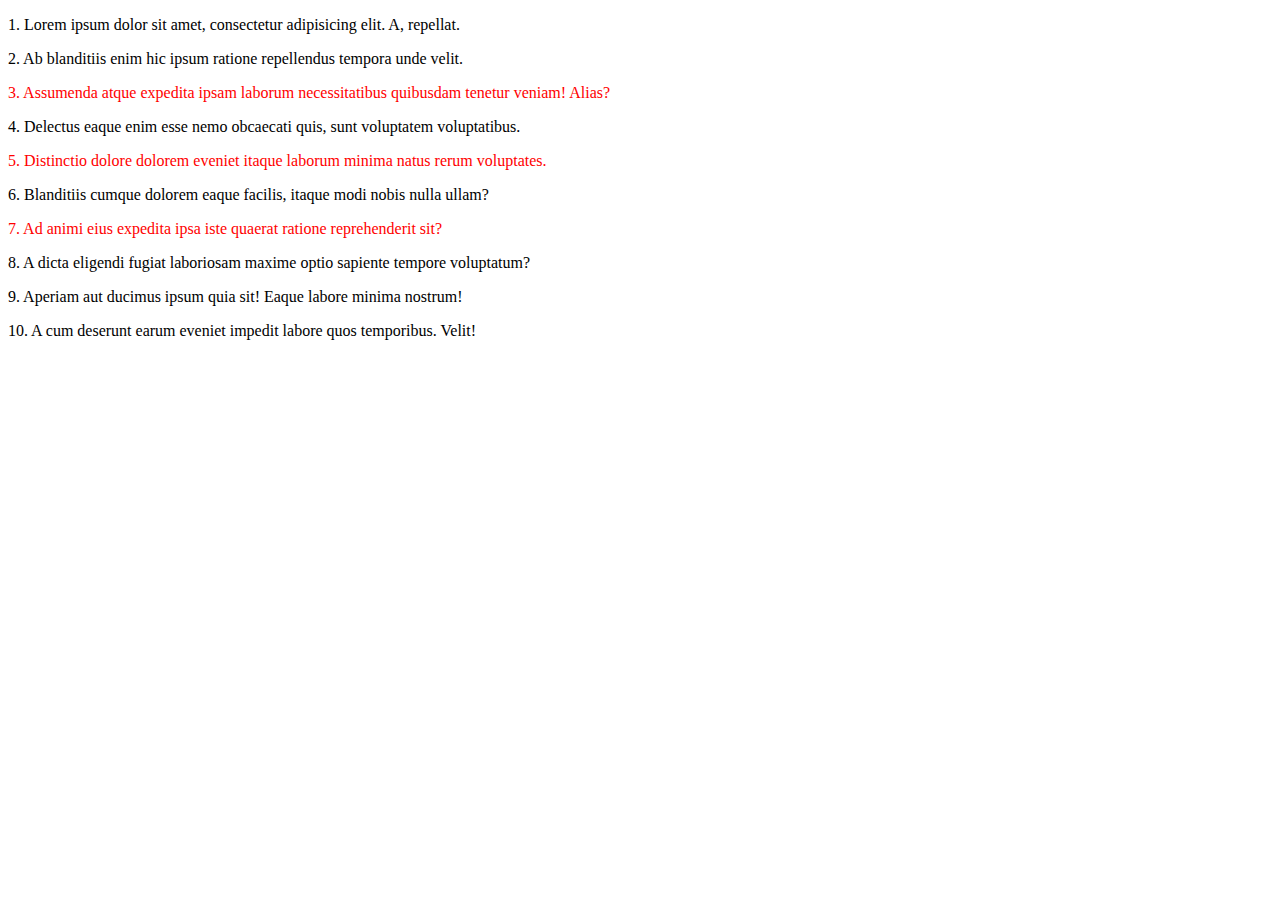
<file: 01_Znaczniki_HTML/01_Komentarze/index.html>
<!doctype html>
<html lang="pl-PL">
<head>
  <meta charset="utf-8">
  <title>Exercise 1</title>
  <meta http-equiv="x-ua-compatible" content="ie=edge">
  <meta name="viewport" content="width=device-width, initial-scale=1, shrink-to-fit=no">
  <link rel="stylesheet" href="css/style.css">
</head>
<body>
<p data-id="1">1. Lorem ipsum dolor sit amet, consectetur adipisicing elit. A, repellat.</p>
<p data-id="2">2. Ab blanditiis enim hic ipsum ratione repellendus tempora unde velit.</p>
<p data-id="3">3. Assumenda atque expedita ipsam laborum necessitatibus quibusdam tenetur veniam! Alias?</p>
<p data-id="4">4. Delectus eaque enim esse nemo obcaecati quis, sunt voluptatem voluptatibus.</p>
<p data-id="5">5. Distinctio dolore dolorem eveniet itaque laborum minima natus rerum voluptates.</p>
<p data-id="6">6. Blanditiis cumque dolorem eaque facilis, itaque modi nobis nulla ullam?</p>
<p data-id="7">7. Ad animi eius expedita ipsa iste quaerat ratione reprehenderit sit?</p>
<p data-id="8">8. A dicta eligendi fugiat laboriosam maxime optio sapiente tempore voluptatum?</p>
<p data-id="9">9. Aperiam aut ducimus ipsum quia sit! Eaque labore minima nostrum!</p>
<p data-id="10">10. A cum deserunt earum eveniet impedit labore quos temporibus. Velit!</p>
</body>
</html>
</file>
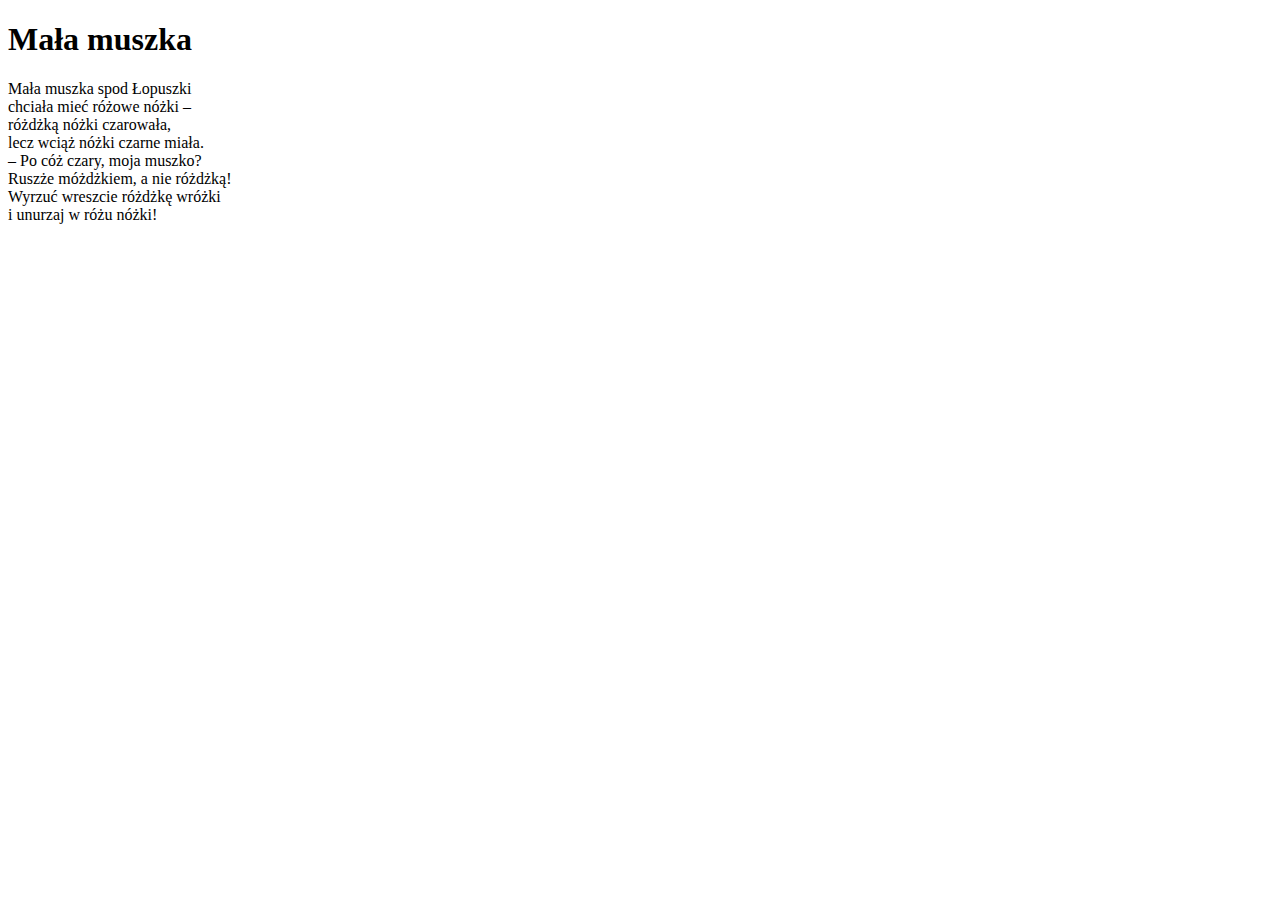
<file: 02_Struktura_dokumentu_HTML/01_Kodowanie_liter/index.html>
<!doctype html>
<html lang="pl-PL">
<head>
  <meta http-equiv="x-ua-compatible" content="ie=edge">
  <meta name="viewport" content="width=device-width, initial-scale=1, shrink-to-fit=no">
</head>
<body>
<h1>
  Mała muszka
</h1>
<p>
  Mała muszka spod Łopuszki<br>
  chciała mieć różowe nóżki –<br>
  różdżką nóżki czarowała,<br>
  lecz wciąż nóżki czarne miała.<br>
  – Po cóż czary, moja muszko?<br>
  Ruszże móżdżkiem, a nie różdżką!<br>
  Wyrzuć wreszcie różdżkę wróżki<br>
  i unurzaj w różu nóżki!
</p>
</body>
</html>
</file>
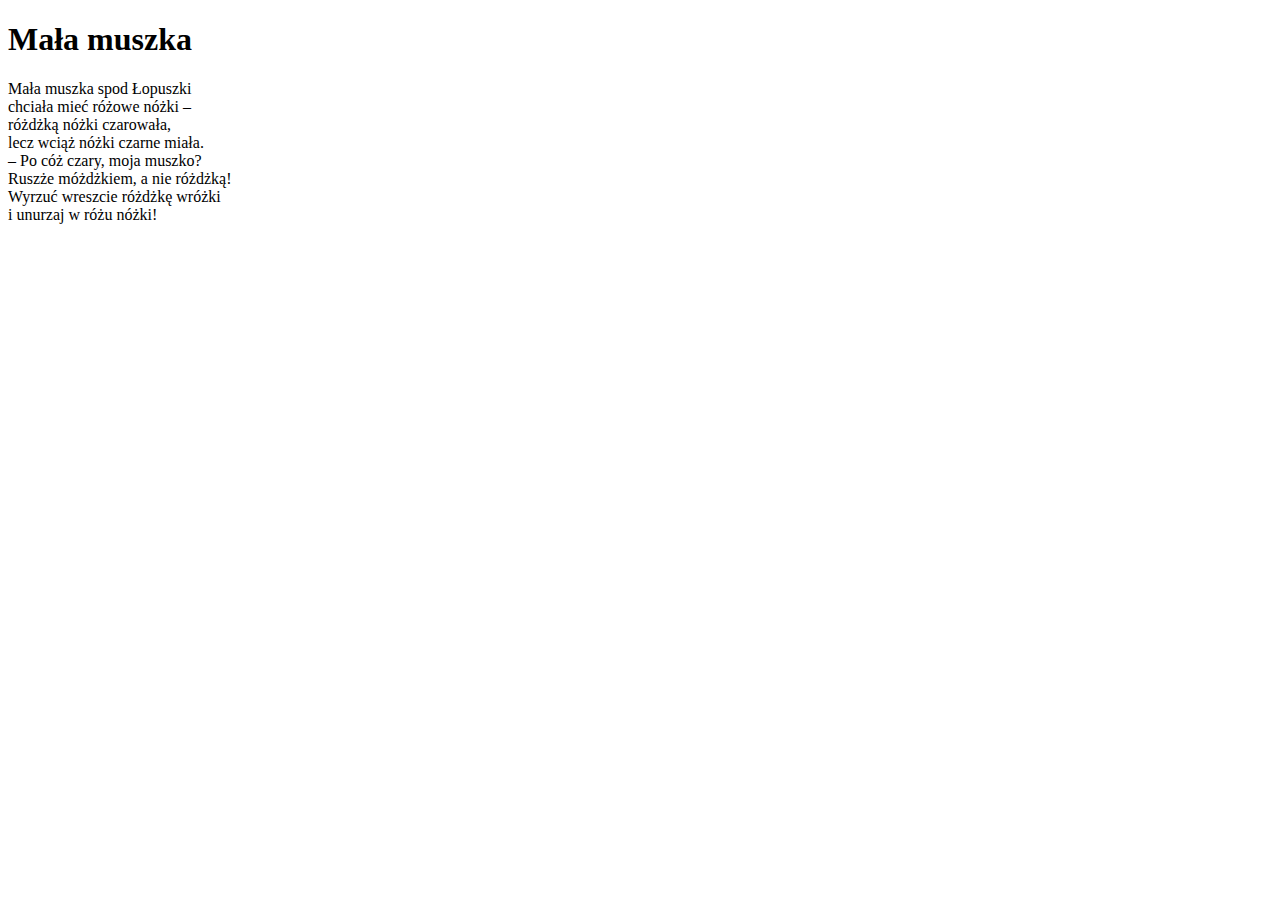
<file: 02_Struktura_dokumentu_HTML/02_Tytul_strony/index.html>
<!doctype html>
<html lang="pl-PL">
    <head>
        <meta charset="UTF-8">
        <meta http-equiv="x-ua-compatible" content="ie=edge">
        <meta name="viewport" content="width=device-width, initial-scale=1, shrink-to-fit=no">
    </head>
    <body>
        <h1>
            Mała muszka
        </h1>
        <p>
            Mała muszka spod Łopuszki<br>
            chciała mieć różowe nóżki –<br>
            różdżką nóżki czarowała,<br>
            lecz wciąż nóżki czarne miała.<br>
            – Po cóż czary, moja muszko?<br>
            Ruszże móżdżkiem, a nie różdżką!<br>
            Wyrzuć wreszcie różdżkę wróżki<br>
            i unurzaj w różu nóżki!
        </p>
    </body>
</html>
</file>
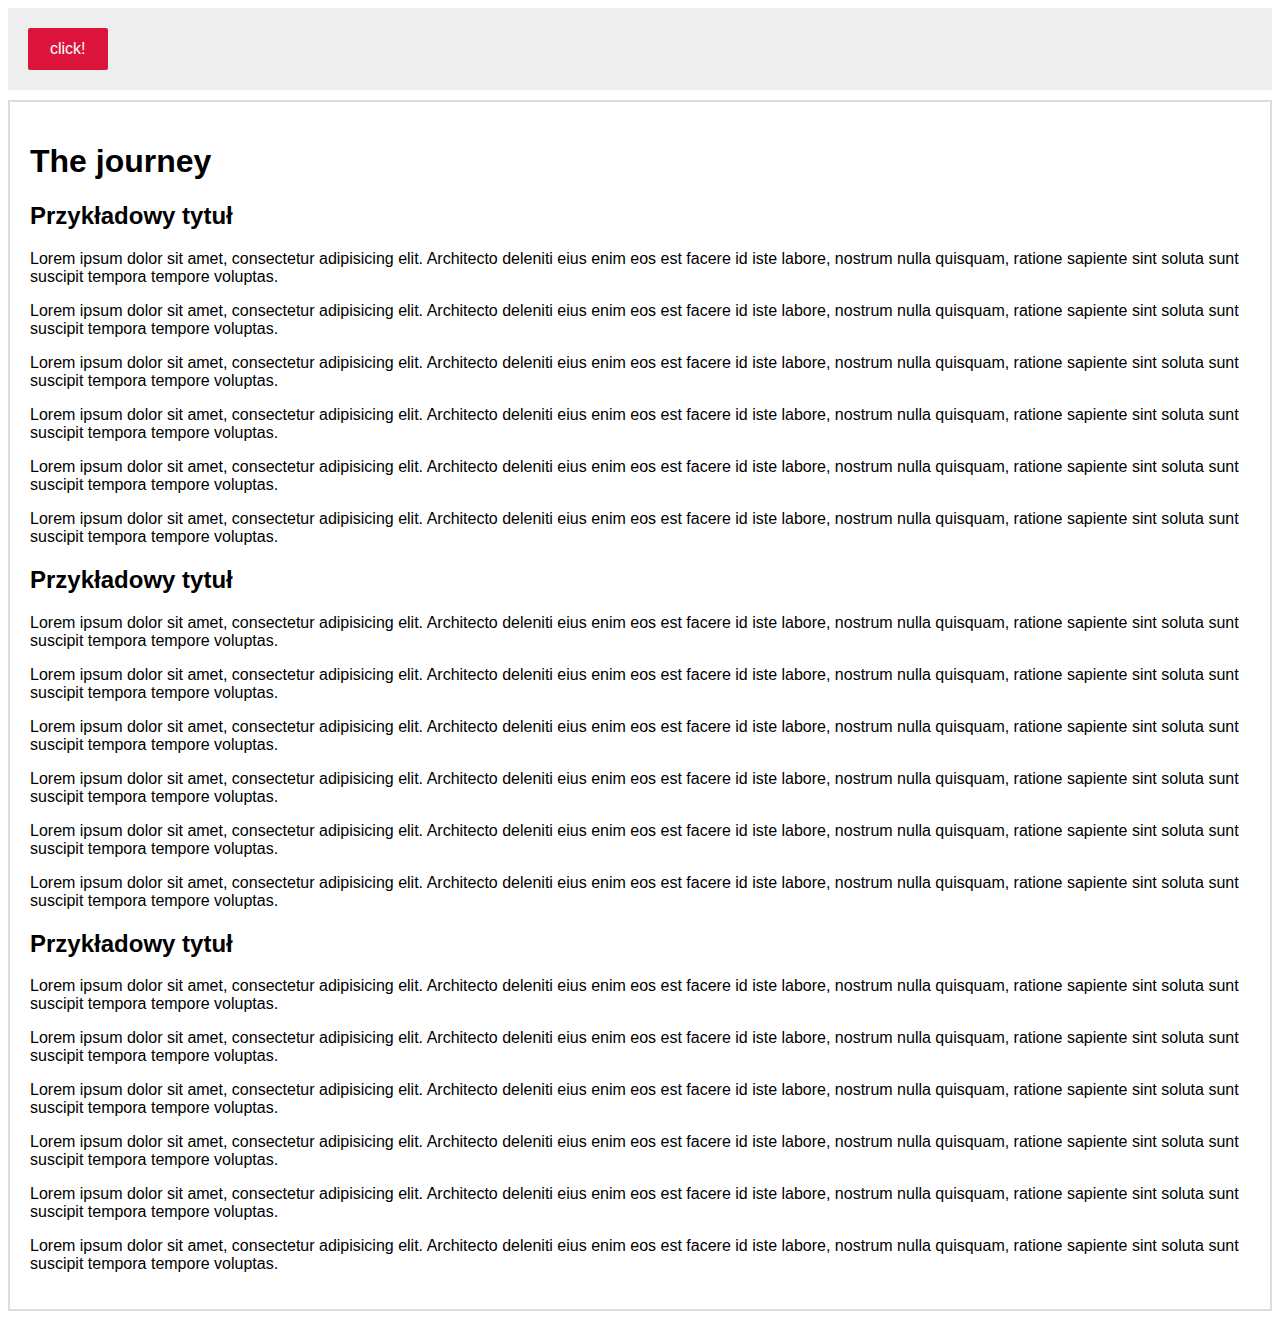
<file: 04_Hiperlacza/01_Strona_autora/index.html>
<!DOCTYPE html>
<html lang="pl-PL">
  <head>
    <meta charset="utf-8" />
    <title>Hiperłącza</title>
    <meta http-equiv="x-ua-compatible" content="ie=edge" />
    <meta name="viewport" content="width=device-width, initial-scale=1, shrink-to-fit=no" />
    <link rel="stylesheet" href="css/style.css" />
  </head>
  <body>
    <nav class="main-nav">
      <ul class="main-nav-list">
        <!-- tutaj wstaw element LI z linkiem do strony author.html -->
        <li><a href="author.html">click!</a></li>
      </ul>
    </nav>

    <div class="book">
      <h1>The journey</h1>

      <h2 id="chapter1">Przykładowy tytuł</h2>
      <p>
        Lorem ipsum dolor sit amet, consectetur adipisicing elit. Architecto deleniti eius enim eos est facere id iste
        labore, nostrum nulla quisquam, ratione sapiente sint soluta sunt suscipit tempora tempore voluptas.
      </p>
      <p>
        Lorem ipsum dolor sit amet, consectetur adipisicing elit. Architecto deleniti eius enim eos est facere id iste
        labore, nostrum nulla quisquam, ratione sapiente sint soluta sunt suscipit tempora tempore voluptas.
      </p>
      <p>
        Lorem ipsum dolor sit amet, consectetur adipisicing elit. Architecto deleniti eius enim eos est facere id iste
        labore, nostrum nulla quisquam, ratione sapiente sint soluta sunt suscipit tempora tempore voluptas.
      </p>
      <p>
        Lorem ipsum dolor sit amet, consectetur adipisicing elit. Architecto deleniti eius enim eos est facere id iste
        labore, nostrum nulla quisquam, ratione sapiente sint soluta sunt suscipit tempora tempore voluptas.
      </p>
      <p>
        Lorem ipsum dolor sit amet, consectetur adipisicing elit. Architecto deleniti eius enim eos est facere id iste
        labore, nostrum nulla quisquam, ratione sapiente sint soluta sunt suscipit tempora tempore voluptas.
      </p>
      <p>
        Lorem ipsum dolor sit amet, consectetur adipisicing elit. Architecto deleniti eius enim eos est facere id iste
        labore, nostrum nulla quisquam, ratione sapiente sint soluta sunt suscipit tempora tempore voluptas.
      </p>

      <h2 id="chapter2">Przykładowy tytuł</h2>
      <p>
        Lorem ipsum dolor sit amet, consectetur adipisicing elit. Architecto deleniti eius enim eos est facere id iste
        labore, nostrum nulla quisquam, ratione sapiente sint soluta sunt suscipit tempora tempore voluptas.
      </p>
      <p>
        Lorem ipsum dolor sit amet, consectetur adipisicing elit. Architecto deleniti eius enim eos est facere id iste
        labore, nostrum nulla quisquam, ratione sapiente sint soluta sunt suscipit tempora tempore voluptas.
      </p>
      <p>
        Lorem ipsum dolor sit amet, consectetur adipisicing elit. Architecto deleniti eius enim eos est facere id iste
        labore, nostrum nulla quisquam, ratione sapiente sint soluta sunt suscipit tempora tempore voluptas.
      </p>
      <p>
        Lorem ipsum dolor sit amet, consectetur adipisicing elit. Architecto deleniti eius enim eos est facere id iste
        labore, nostrum nulla quisquam, ratione sapiente sint soluta sunt suscipit tempora tempore voluptas.
      </p>
      <p>
        Lorem ipsum dolor sit amet, consectetur adipisicing elit. Architecto deleniti eius enim eos est facere id iste
        labore, nostrum nulla quisquam, ratione sapiente sint soluta sunt suscipit tempora tempore voluptas.
      </p>
      <p>
        Lorem ipsum dolor sit amet, consectetur adipisicing elit. Architecto deleniti eius enim eos est facere id iste
        labore, nostrum nulla quisquam, ratione sapiente sint soluta sunt suscipit tempora tempore voluptas.
      </p>

      <h2 id="chapter3">Przykładowy tytuł</h2>
      <p>
        Lorem ipsum dolor sit amet, consectetur adipisicing elit. Architecto deleniti eius enim eos est facere id iste
        labore, nostrum nulla quisquam, ratione sapiente sint soluta sunt suscipit tempora tempore voluptas.
      </p>
      <p>
        Lorem ipsum dolor sit amet, consectetur adipisicing elit. Architecto deleniti eius enim eos est facere id iste
        labore, nostrum nulla quisquam, ratione sapiente sint soluta sunt suscipit tempora tempore voluptas.
      </p>
      <p>
        Lorem ipsum dolor sit amet, consectetur adipisicing elit. Architecto deleniti eius enim eos est facere id iste
        labore, nostrum nulla quisquam, ratione sapiente sint soluta sunt suscipit tempora tempore voluptas.
      </p>
      <p>
        Lorem ipsum dolor sit amet, consectetur adipisicing elit. Architecto deleniti eius enim eos est facere id iste
        labore, nostrum nulla quisquam, ratione sapiente sint soluta sunt suscipit tempora tempore voluptas.
      </p>
      <p>
        Lorem ipsum dolor sit amet, consectetur adipisicing elit. Architecto deleniti eius enim eos est facere id iste
        labore, nostrum nulla quisquam, ratione sapiente sint soluta sunt suscipit tempora tempore voluptas.
      </p>
      <p>
        Lorem ipsum dolor sit amet, consectetur adipisicing elit. Architecto deleniti eius enim eos est facere id iste
        labore, nostrum nulla quisquam, ratione sapiente sint soluta sunt suscipit tempora tempore voluptas.
      </p>
    </div>
  </body>
</html>
</file>
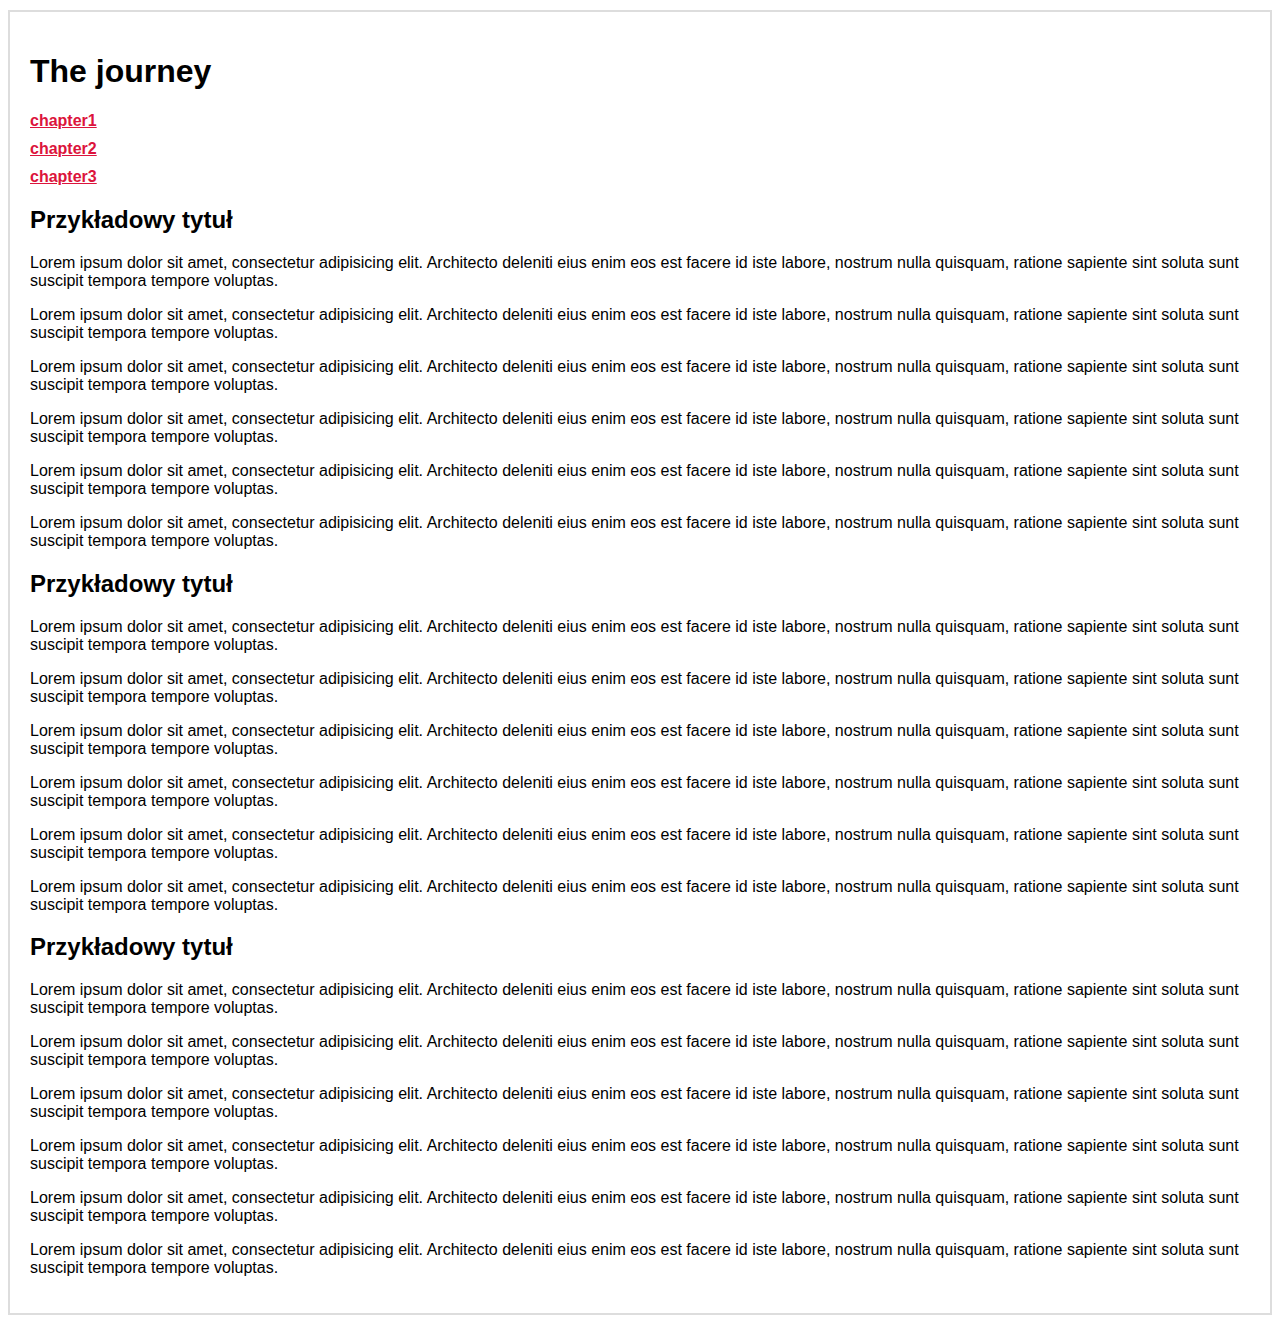
<file: 04_Hiperlacza/02_Rozdzialy_ksiazki/index.html>
<!DOCTYPE html>
<html lang="pl-PL">
  <head>
    <meta charset="utf-8" />
    <title>Hiperłącza</title>
    <meta http-equiv="x-ua-compatible" content="ie=edge" />
    <meta name="viewport" content="width=device-width, initial-scale=1, shrink-to-fit=no" />
    <link rel="stylesheet" href="css/style.css" />
  </head>
  <body>
    <div class="book">
      <h1>The journey</h1>

      <ul class="chapters">
        <!-- tutaj wstaw elementy LI z linkami prowadzącymi do poniższych rozdziałów -->
        <li><a href="#chapter1">chapter1</a></li>
        <li><a href="#chapter2">chapter2</a></li>
        <li><a href="#chapter3">chapter3</a></li>
      </ul>

      <h2 id="chapter1">Przykładowy tytuł</h2>
      <p>
        Lorem ipsum dolor sit amet, consectetur adipisicing elit. Architecto deleniti eius enim eos est facere id iste
        labore, nostrum nulla quisquam, ratione sapiente sint soluta sunt suscipit tempora tempore voluptas.
      </p>
      <p>
        Lorem ipsum dolor sit amet, consectetur adipisicing elit. Architecto deleniti eius enim eos est facere id iste
        labore, nostrum nulla quisquam, ratione sapiente sint soluta sunt suscipit tempora tempore voluptas.
      </p>
      <p>
        Lorem ipsum dolor sit amet, consectetur adipisicing elit. Architecto deleniti eius enim eos est facere id iste
        labore, nostrum nulla quisquam, ratione sapiente sint soluta sunt suscipit tempora tempore voluptas.
      </p>
      <p>
        Lorem ipsum dolor sit amet, consectetur adipisicing elit. Architecto deleniti eius enim eos est facere id iste
        labore, nostrum nulla quisquam, ratione sapiente sint soluta sunt suscipit tempora tempore voluptas.
      </p>
      <p>
        Lorem ipsum dolor sit amet, consectetur adipisicing elit. Architecto deleniti eius enim eos est facere id iste
        labore, nostrum nulla quisquam, ratione sapiente sint soluta sunt suscipit tempora tempore voluptas.
      </p>
      <p>
        Lorem ipsum dolor sit amet, consectetur adipisicing elit. Architecto deleniti eius enim eos est facere id iste
        labore, nostrum nulla quisquam, ratione sapiente sint soluta sunt suscipit tempora tempore voluptas.
      </p>

      <h2 id="chapter2">Przykładowy tytuł</h2>
      <p>
        Lorem ipsum dolor sit amet, consectetur adipisicing elit. Architecto deleniti eius enim eos est facere id iste
        labore, nostrum nulla quisquam, ratione sapiente sint soluta sunt suscipit tempora tempore voluptas.
      </p>
      <p>
        Lorem ipsum dolor sit amet, consectetur adipisicing elit. Architecto deleniti eius enim eos est facere id iste
        labore, nostrum nulla quisquam, ratione sapiente sint soluta sunt suscipit tempora tempore voluptas.
      </p>
      <p>
        Lorem ipsum dolor sit amet, consectetur adipisicing elit. Architecto deleniti eius enim eos est facere id iste
        labore, nostrum nulla quisquam, ratione sapiente sint soluta sunt suscipit tempora tempore voluptas.
      </p>
      <p>
        Lorem ipsum dolor sit amet, consectetur adipisicing elit. Architecto deleniti eius enim eos est facere id iste
        labore, nostrum nulla quisquam, ratione sapiente sint soluta sunt suscipit tempora tempore voluptas.
      </p>
      <p>
        Lorem ipsum dolor sit amet, consectetur adipisicing elit. Architecto deleniti eius enim eos est facere id iste
        labore, nostrum nulla quisquam, ratione sapiente sint soluta sunt suscipit tempora tempore voluptas.
      </p>
      <p>
        Lorem ipsum dolor sit amet, consectetur adipisicing elit. Architecto deleniti eius enim eos est facere id iste
        labore, nostrum nulla quisquam, ratione sapiente sint soluta sunt suscipit tempora tempore voluptas.
      </p>

      <h2 id="chapter3">Przykładowy tytuł</h2>
      <p>
        Lorem ipsum dolor sit amet, consectetur adipisicing elit. Architecto deleniti eius enim eos est facere id iste
        labore, nostrum nulla quisquam, ratione sapiente sint soluta sunt suscipit tempora tempore voluptas.
      </p>
      <p>
        Lorem ipsum dolor sit amet, consectetur adipisicing elit. Architecto deleniti eius enim eos est facere id iste
        labore, nostrum nulla quisquam, ratione sapiente sint soluta sunt suscipit tempora tempore voluptas.
      </p>
      <p>
        Lorem ipsum dolor sit amet, consectetur adipisicing elit. Architecto deleniti eius enim eos est facere id iste
        labore, nostrum nulla quisquam, ratione sapiente sint soluta sunt suscipit tempora tempore voluptas.
      </p>
      <p>
        Lorem ipsum dolor sit amet, consectetur adipisicing elit. Architecto deleniti eius enim eos est facere id iste
        labore, nostrum nulla quisquam, ratione sapiente sint soluta sunt suscipit tempora tempore voluptas.
      </p>
      <p>
        Lorem ipsum dolor sit amet, consectetur adipisicing elit. Architecto deleniti eius enim eos est facere id iste
        labore, nostrum nulla quisquam, ratione sapiente sint soluta sunt suscipit tempora tempore voluptas.
      </p>
      <p>
        Lorem ipsum dolor sit amet, consectetur adipisicing elit. Architecto deleniti eius enim eos est facere id iste
        labore, nostrum nulla quisquam, ratione sapiente sint soluta sunt suscipit tempora tempore voluptas.
      </p>
    </div>
  </body>
</html>
</file>
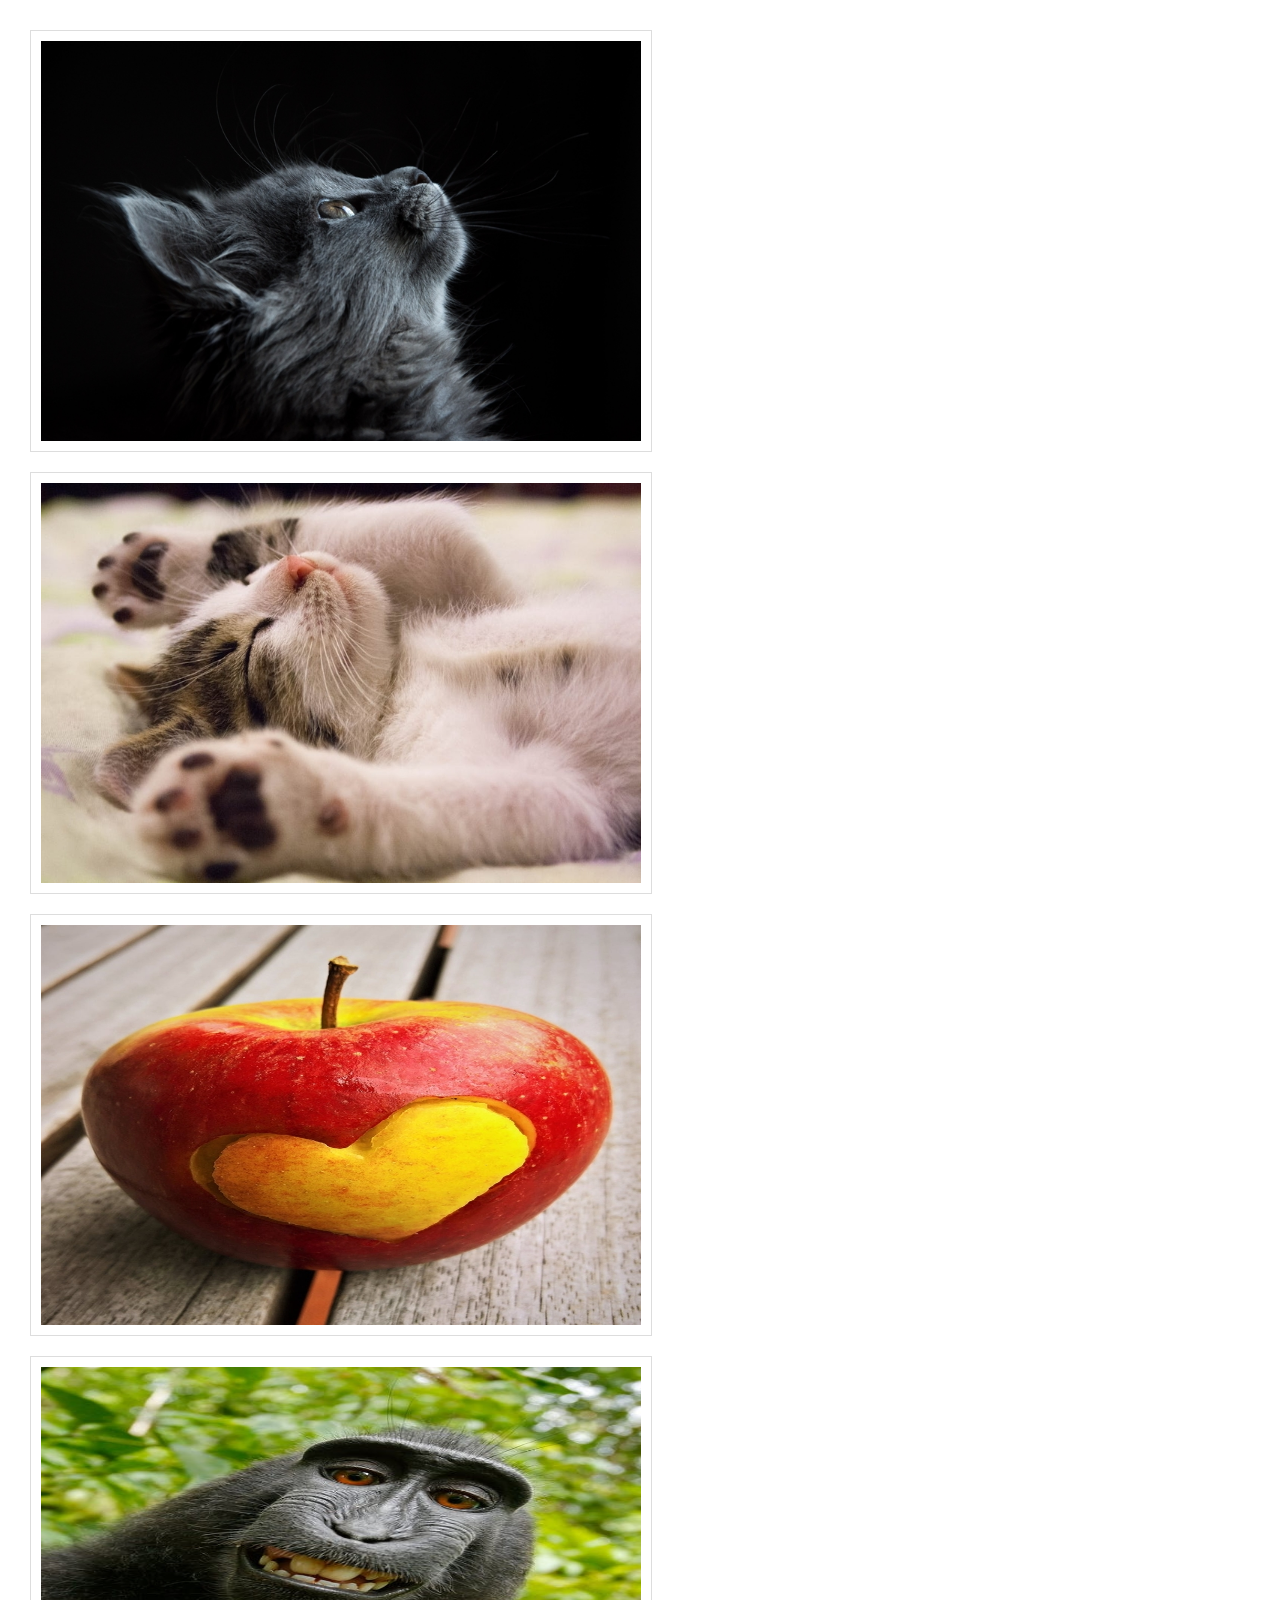
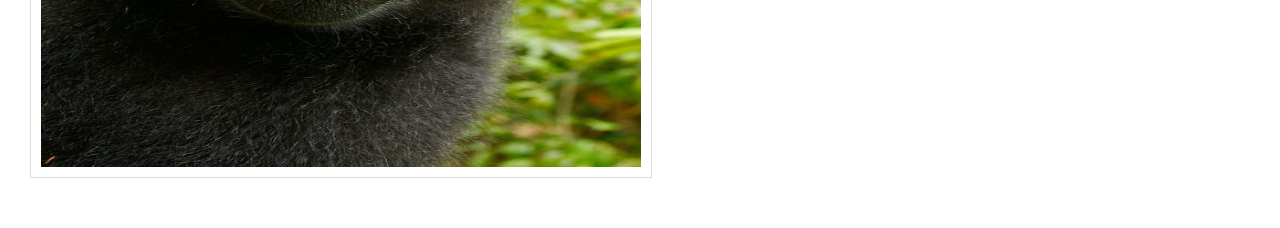
<file: 05_Obrazki_w_dokumentach_HTML/01_Obrazki/index.html>
<!doctype html>
<html lang="pl-PL">
    <head>
        <meta charset="utf-8">
        <title>Wstawiamy grafikę na stronę</title>
        <meta http-equiv="x-ua-compatible" content="ie=edge">
        <meta name="viewport" content="width=device-width, initial-scale=1, shrink-to-fit=no">
        <link rel="stylesheet" href="css/style.css">
        <img src="images/photo1.jpg" width="600" height="400" alt="kot" title="kot">
        <img src="images/photo2.jpg" width="600" height="400" alt="kotek" title="kotek">
        <img src="images/photo3.jpg" width="600" height="400" alt="jabłko" title="Jabłko">
        <img src="images/photo4.jpg" width="600" height="400" alt="małpa" title="małpa">
    </head>
    <body>
    </body>
</html>
</file>
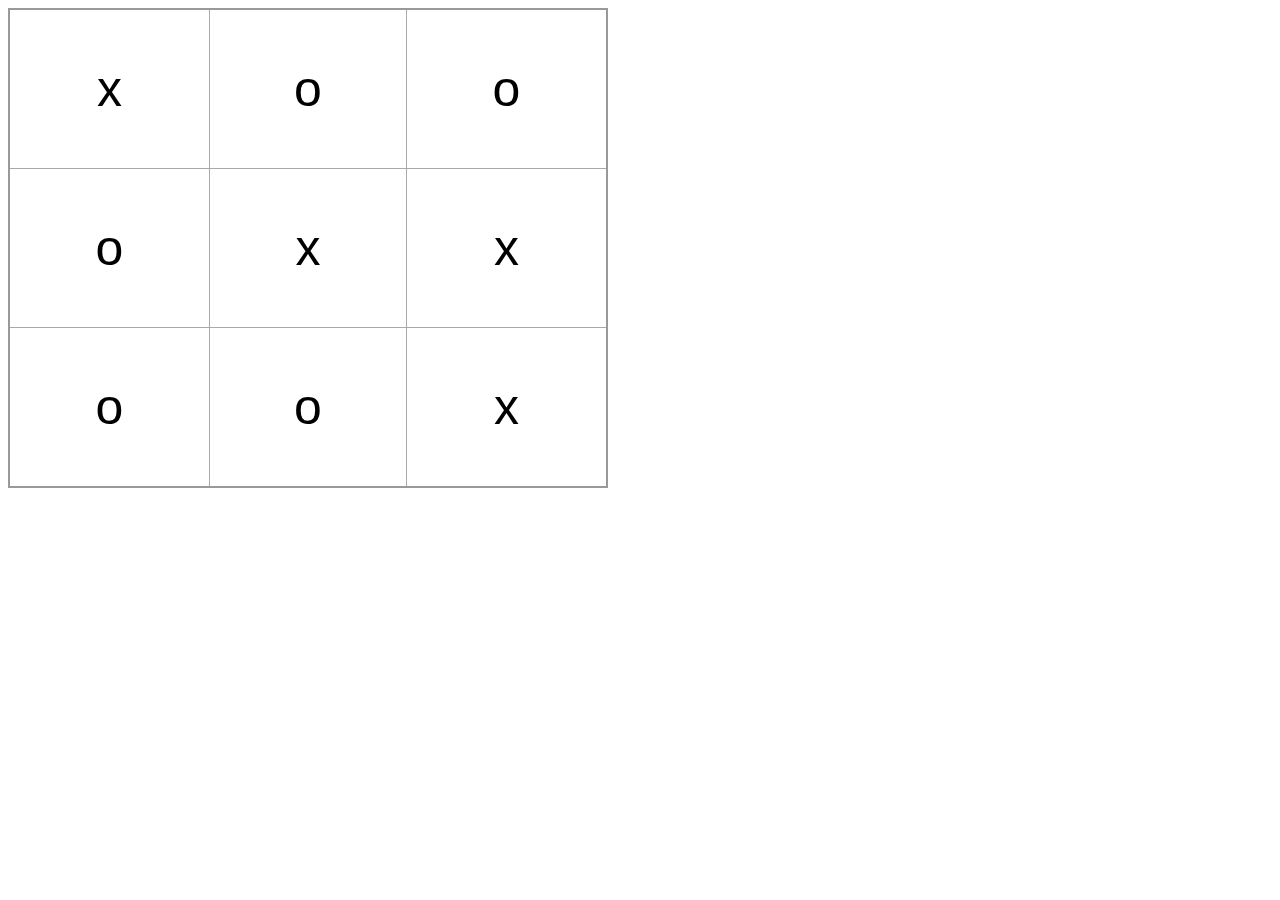
<file: 06_Tabele/01_Kolko_i_krzyzyk/index.html>
<!doctype html>
<html lang="pl-PL">
    <head>
        <meta charset="utf-8">
        <title>Tabele ćwiczenie 1</title>
        <meta http-equiv="x-ua-compatible" content="ie=edge">
        <meta name="viewport" content="width=device-width, initial-scale=1, shrink-to-fit=no">
        <link rel="stylesheet" href="css/style.css">
    </head>
    <body>
      <!-- tutaj powinien znaleźć się kod tabeli -->
    <table>

  <tbody>
    <tr>
      <td>x</td>
      <td>o</td>
      <td>o</td>
    </tr>
    <tr>
        <td>o</td>
        <td>x</td>
        <td>x</td>
    </tr>
  <tr>
        <td>o</td>
        <td>o</td>
        <td>x</td>
    </tr>
  </tbody>
  </table>
    </body>
</html>
</file>
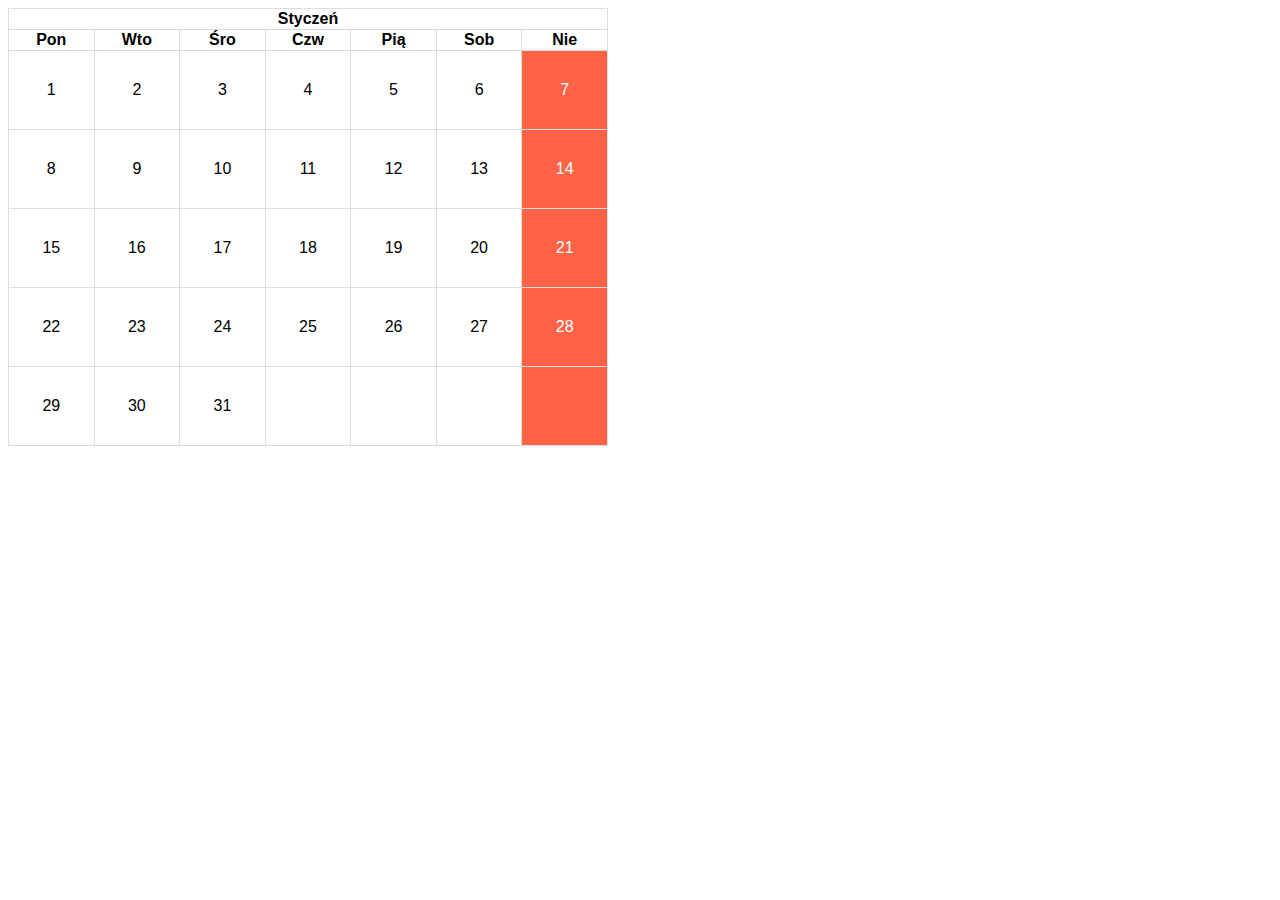
<file: 06_Tabele/02_Kalendarz/index.html>
<!doctype html>
<html lang="pl-PL">
    <head>
        <meta charset="utf-8">
        <title>Tabele ćwiczenie 2</title>
        <meta http-equiv="x-ua-compatible" content="ie=edge">
        <meta name="viewport" content="width=device-width, initial-scale=1, shrink-to-fit=no">
        <link rel="stylesheet" href="css/style.css">
    </head>
    <body>
        <!-- tutaj powinien znaleźć się kod tabeli -->
<table>
  <tbody>
    <tr>
        <th colspan="7">Styczeń</th>
    </tr>
    <tr>
      <th>Pon</th>
      <th>Wto</th>
      <th>Śro</th>
      <th>Czw</th>
      <th>Pią</th>
      <th>Sob</th>
      <th>Nie</th>
    </tr>
    <tr>
      <td>1</td>
      <td>2</td>
      <td>3</td>
      <td>4</td>
      <td>5</td>
      <td>6</td>
      <td>7</td>
    </tr>
    <tr>
      <td>8</td>
      <td>9</td>
      <td>10</td>
      <td>11</td>
      <td>12</td>
      <td>13</td>
      <td>14</td>
    </tr>
    <tr>
      <td>15</td>
      <td>16</td>
      <td>17</td>
      <td>18</td>
      <td>19</td>
      <td>20</td>
      <td>21</td>
    </tr>
    <tr>
      <td>22</td>
      <td>23</td>
      <td>24</td>
      <td>25</td>
      <td>26</td>
      <td>27</td>
      <td>28</td>
    </tr><tr>
      <td>29</td>
      <td>30</td>
      <td>31</td>
      <td></td>
      <td></td>
      <td></td>
      <td></td>
    </tr>
  </tbody>
</table>
    </body>
</html>
</file>
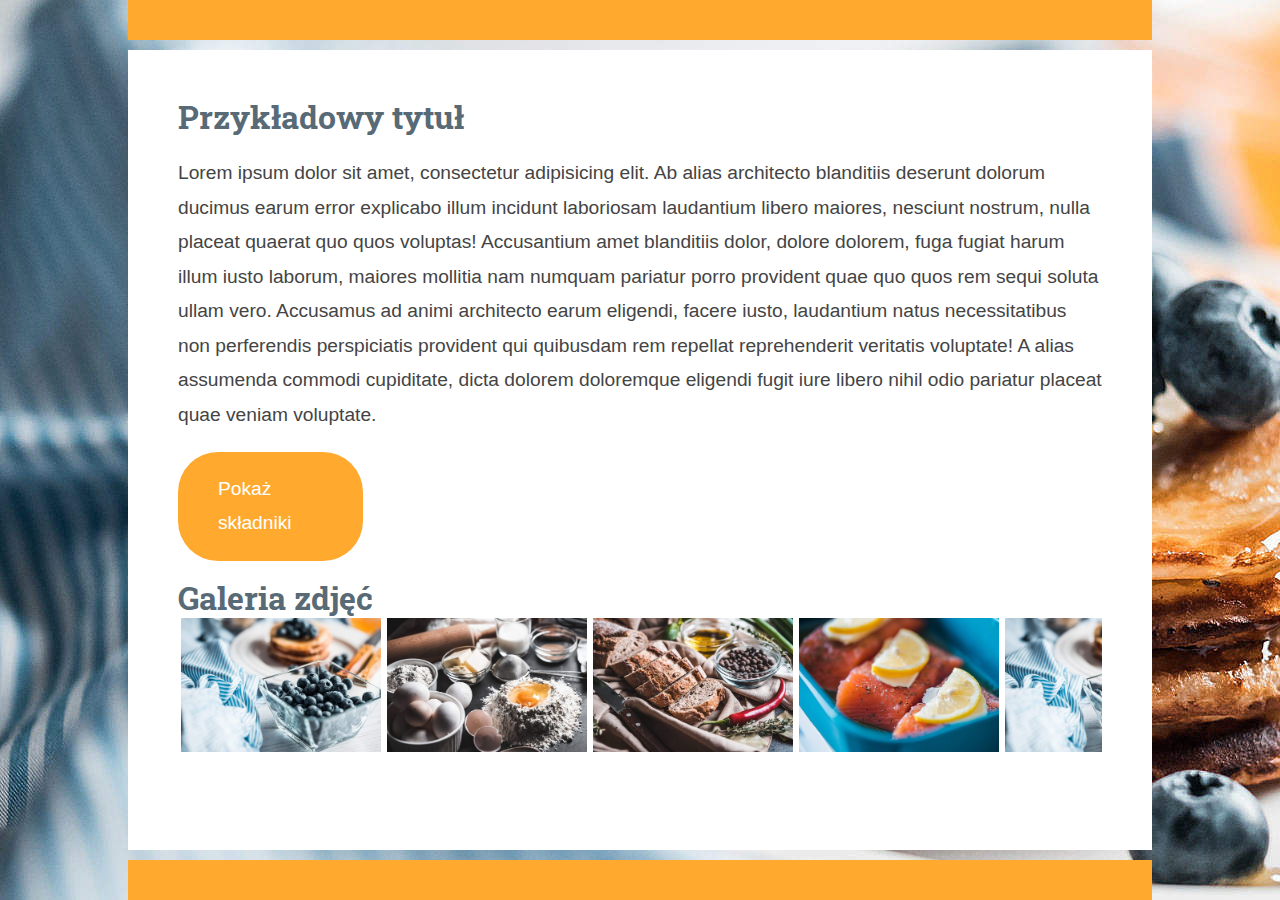
<file: 08_Box_model/01_Zadania/index.html>
<!doctype html>
<html lang="en">
<head>
    <meta charset="UTF-8">
    <meta name="viewport" content="width=device-width, initial-scale=1.0">
    <meta http-equiv="X-UA-Compatible" content="ie=edge">
    <title>box model</title>
    <link href="https://fonts.googleapis.com/css?family=Roboto+Slab" rel="stylesheet">
    <link rel="stylesheet" href="css/style.css">
</head>
<body>
    <div class="content-top"></div>
    <div class="content">
        <h1 class="content-title">Przykładowy tytuł</h1>
        <p>
        Lorem ipsum dolor sit amet, consectetur adipisicing elit. Ab alias architecto blanditiis deserunt dolorum ducimus earum error explicabo illum incidunt laboriosam laudantium libero maiores, nesciunt nostrum, nulla placeat quaerat quo quos voluptas! Accusantium amet blanditiis dolor, dolore dolorem, fuga fugiat harum illum iusto laborum, maiores mollitia nam numquam pariatur porro provident quae quo quos rem sequi soluta ullam vero. Accusamus ad animi architecto earum eligendi, facere iusto, laudantium natus necessitatibus non perferendis perspiciatis provident qui quibusdam rem repellat reprehenderit veritatis voluptate!
        A alias assumenda commodi cupiditate, dicta dolorem doloremque eligendi fugit iure libero nihil odio pariatur placeat quae veniam voluptate.
        </p>

        <a href="" class="btn">Pokaż składniki</a>



        <div class="gallery">
            <h2 class="gallery-title">Galeria zdjęć</h2>
            <div class="gallery-content">
                <a href="#" class="gallery-link"><img src="images/photo1.jpg"></a>
                <a href="#" class="gallery-link"><img src="images/photo2.jpg"></a>
                <a href="#" class="gallery-link"><img src="images/photo3.jpg"></a>
                <a href="#" class="gallery-link"><img src="images/photo4.jpg"></a>
                <a href="#" class="gallery-link"><img src="images/photo1.jpg"></a>
                <a href="#" class="gallery-link"><img src="images/photo2.jpg"></a>
                <a href="#" class="gallery-link"><img src="images/photo3.jpg"></a>
                <a href="#" class="gallery-link"><img src="images/photo4.jpg"></a>
            </div>
        </div>
    </div>
    <div class="content-bottom"></div>
</body>
</html>
</file>
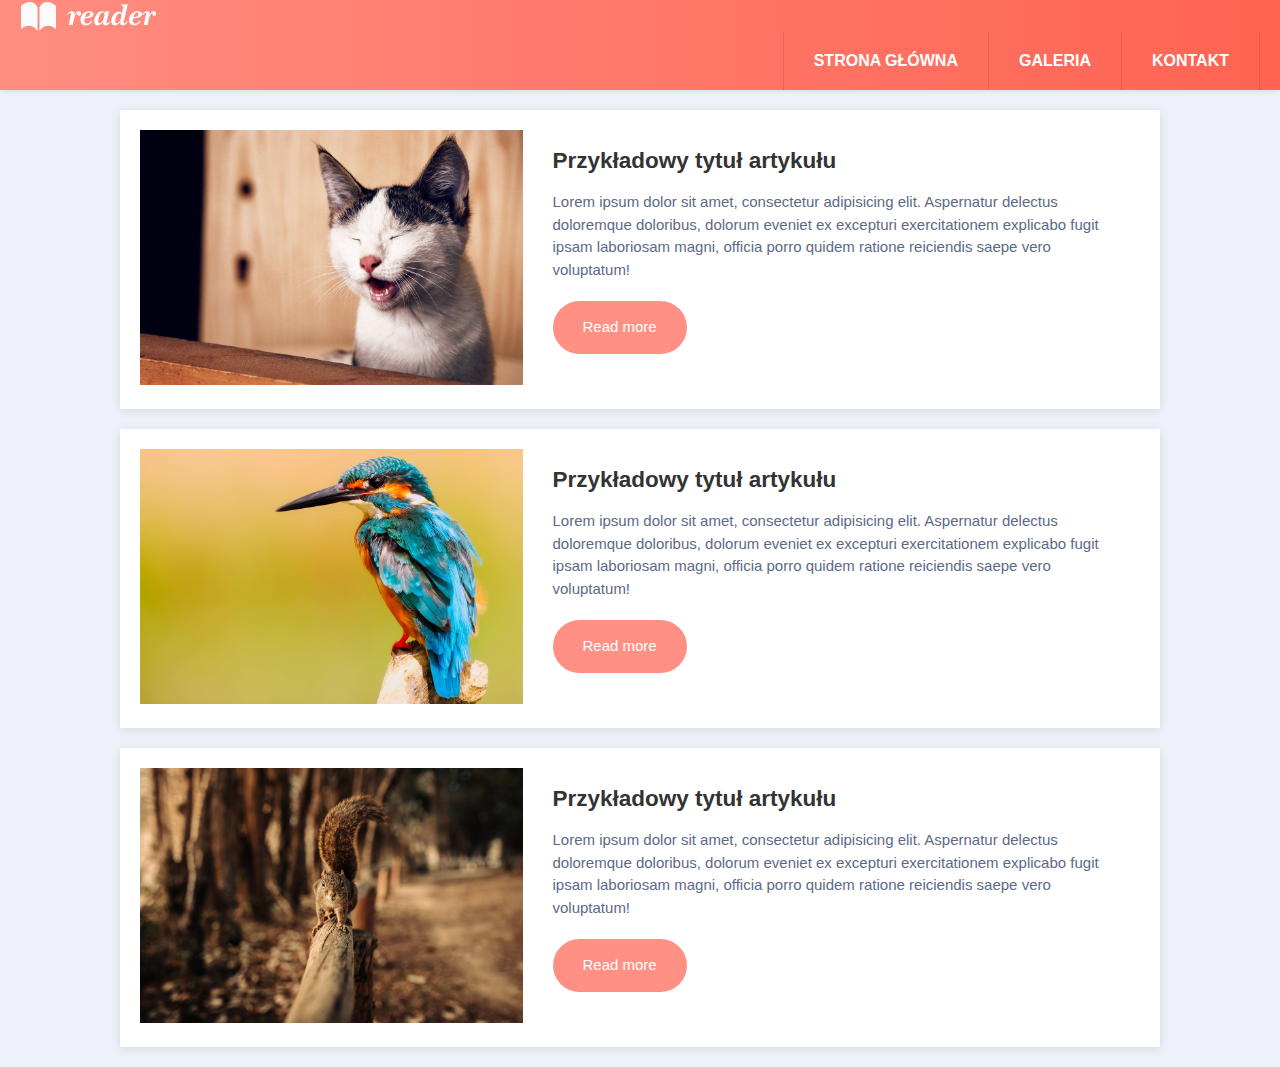
<file: 09_Pozycjonowanie_elementow/01_Zadania/index.html>
<!doctype html>
<html lang="en">
<head><meta charset="UTF-8"><meta name="viewport" content="width=device-width, initial-scale=1.0"><meta http-equiv="X-UA-Compatible" content="ie=edge"><title>Pozycjonowanie elementów</title><link rel="stylesheet" href="css/style.css">
</head>
<body>

<header class="header">
    <a href="#" class="logo">
        <img src="images/logo.png" alt="NReader">
    </a>

    <nav class="menu">
        <ul class="menu-list">
            <li><a href="">Strona główna</a></li>
            <li><a href="">Galeria</a></li>
            <li><a href="">Kontakt</a></li>
        </ul>
    </nav>
</header>

    <article class="article">
        <div class="article-photo">
            <img src="images/pexels-photo-1183434.jpg">
        </div>
        <div class="article-content">
            <h2 class="article-title">
                <a href="">Przykładowy tytuł artykułu</a>
            </h2>
            <div class="article-excerpt">
                Lorem ipsum dolor sit amet, consectetur adipisicing elit. Aspernatur delectus doloremque doloribus, dolorum eveniet ex excepturi exercitationem explicabo fugit ipsam laboriosam magni, officia porro quidem ratione reiciendis saepe vero voluptatum!
            </div>
            <a href="" class="article-btn">
                Read more
            </a>
        </div>
    </article>

    <article class="article">
        <div class="article-photo">
            <img src="images/pexels-photo-1320459.jpg">
        </div>
        <div class="article-content">
            <h2 class="article-title">
                <a href="">Przykładowy tytuł artykułu</a>
            </h2>
            <div class="article-excerpt">
                Lorem ipsum dolor sit amet, consectetur adipisicing elit. Aspernatur delectus doloremque doloribus, dolorum eveniet ex excepturi exercitationem explicabo fugit ipsam laboriosam magni, officia porro quidem ratione reiciendis saepe vero voluptatum!
            </div>
            <a href="" class="article-btn">
                Read more
            </a>
        </div>
    </article>

    <article class="article">
        <div class="article-photo">
            <img src="images/pexels-photo-326900.jpg">
        </div>
        <div class="article-content">
            <h2 class="article-title">
                <a href="">Przykładowy tytuł artykułu</a>
            </h2>
            <div class="article-excerpt">
                Lorem ipsum dolor sit amet, consectetur adipisicing elit. Aspernatur delectus doloremque doloribus, dolorum eveniet ex excepturi exercitationem explicabo fugit ipsam laboriosam magni, officia porro quidem ratione reiciendis saepe vero voluptatum!
            </div>
            <a href="" class="article-btn">
                Read more
            </a>
        </div>
    </article>

</body>
</html>
</file>
<file: 01_Znaczniki_HTML/01_Komentarze/css/style.css>
p[data-id="3"],
p[data-id="5"],
p[data-id="7"] {
  color: red;
}
</file>
<file: 04_Hiperlacza/01_Strona_autora/css/style.css>
body {
    font-family: sans-serif;
}
.main-nav {
    background: #eee;
    padding:20px;
}
.main-nav ul {
    list-style:none;
    padding:0;
    margin:0;
}
.main-nav a {
    display: inline-block;
    border:2px solid crimson;
    border-radius: 2px;
    background: crimson;
    color: #fff;
    padding:10px 20px;
    text-decoration: none;
}

.book {
    border:2px solid #ddd;
    margin:10px 0;
    padding:20px;
}
.chapters {
    list-style:none;
    padding:0;
    margin:0;
}
.chapters li {
    margin:10px 0;
}
.chapters a {
    color: crimson;
    font-weight: bold;
}
</file>
<file: 04_Hiperlacza/02_Rozdzialy_ksiazki/css/style.css>
body {
    font-family: sans-serif;
}
.main-nav {
    background: #eee;
    padding:20px;
}
.main-nav ul {
    list-style:none;
    padding:0;
    margin:0;
}
.main-nav a {
    display: inline-block;
    border:2px solid crimson;
    border-radius: 2px;
    background: crimson;
    color: #fff;
    padding:10px 20px;
    text-decoration: none;
}

.book {
    border:2px solid #ddd;
    margin:10px 0;
    padding:20px;
}
.chapters {
    list-style:none;
    padding:0;
    margin:0;
}
.chapters li {
    margin:10px 0;
}
.chapters a {
    color: crimson;
    font-weight: bold;
}
</file>
<file: 05_Obrazki_w_dokumentach_HTML/01_Obrazki/css/style.css>
body {
    margin: 30px;
}

img {
    margin-bottom:20px;
    border:1px solid #ddd;
    padding:10px;
    vertical-align: top;
}
</file>
<file: 06_Tabele/01_Kolko_i_krzyzyk/css/style.css>
body {
    font-family: sans-serif;
}
table {
    width: 600px;
    border-collapse: collapse;
    border:2px solid #999;
}
tr td {
    border: 1px solid #aaa;
    font-family: sans-serif;
    text-align: center;
    font-size:50px;
    padding:50px 0;
}
</file>
<file: 06_Tabele/02_Kalendarz/css/style.css>
body {
    font-family: sans-serif;    
}
table {
    width: 600px;
    border-collapse: collapse;
}
th {
    border:1px solid #ddd;
    vertical-align: middle;
}
thead td,
thead th {
    padding-top:10px;
    padding-bottom:10px;
}
thead {}
tr td {
    padding:30px;
    border:1px solid #ddd;
    text-align: center;
}
tr td:nth-of-type(7) {
    background: #FF6347;
    color: #fff;
}
</file>
<file: 08_Box_model/01_Zadania/css/style.css>
* {
  box-sizing: border-box;
}
body {
    background: url(../images/pancakes-2210x1473.jpg);
    background-attachment: fixed;
    margin: 0;
    padding: 0;
    display: flex;
    flex-direction: column;
    min-height: 100vh;
    color:#444;
    line-height: 1.8em;
    font-size: 1.2rem;
    font-family: sans-serif;
}

h1, h2, h3 {
    font-family: 'Roboto Slab', serif;
    color: #586A76;
    font-size: 2rem;
    margin-top:0;
}

.content-top,
.content-bottom {
    width:100%;
    max-width: 80%;
    height: 40px;
    background: #FFAA2F;
    margin: 0 auto;
}

.content {
    flex-grow: 1;
    background: #FFF;
    margin:10px auto;
    max-width: 80%;
    padding: 50px;
}

.btn {
    display: block;
    padding: 20px 40px;
    margin-bottom: 20px;
    text-decoration: none;
    background: #FFAA2F;
    color:#fff;
    border-radius: 40px;
    width: 20%;
}

.gallery-title {
    margin:0;
}

.gallery-content img {
    margin: 3px;
    max-width:200px;
    height: auto;
}

.gallery-content {
    display: flex;
    flex-direction: row;
    overflow: scroll;
}
</file>
<file: 09_Pozycjonowanie_elementow/01_Zadania/css/style.css>
body {
    background: #EEF1FA;
    font-family: sans-serif;
    margin: 0;
}

.header {
    padding: 0 20px;
    box-shadow: 0 1px 5px rgba(0,0,0,0.1);
    margin-bottom: 20px;
    background: linear-gradient(to right, #FF8D80, #FF6352);
}
.logo {
    display: flex;
    justify-content: flex-start;
    align-items: center;
}
.menu {
    display: flex;
    justify-content: flex-end;
    align-items: center;
}
.menu-list {
    list-style: none;
    padding:0;
    margin:0;
    display: flex;
}
.menu-list a {
    padding:20px 30px;
    font-weight: bold;
    border-left: 1px solid rgba(0,0,0,0.1);
    text-transform: uppercase;
    text-decoration: none;
    color:#fff;
    display: block;
    transition: 0.4s;
}
.menu-list li:last-child a {
    border-right: 1px solid rgba(0,0,0,0.1);
}
.menu-list a:hover {
    background: #fff;
    color: #FF5777;
}

.article {
    max-width: 1000px;
    margin:0 auto 20px;
    background: #fff;
    color: #5B6A87;
    padding: 20px;
    box-shadow: 0 2px 10px rgba(0,0,0,.1);
    display: flex;
    justify-content: flex-start;
}
.article-photo {}
.article-photo img {
    max-width: 100%;
    height: auto;
}
.article-content {
    padding: 0 30px;
    font-size: 15px;
    line-height: 1.5em;
}
.article-title {
    margin-top: 20px;
    color: #333;
}
.article-title a {
    color: inherit;
    text-decoration: none;
}
.article-excerpt {
    margin-bottom: 20px;
}
.article-btn {
    border-radius: 30px;
    background: #FF9083;
    color: #fff;
    display: inline-block;
    padding: 15px 30px;
    text-decoration: none;
    transition: 0.5s;
}
.article-btn:hover {
    box-shadow: inset 0 0 0 3px #FF9083;
    background: none;
    color: #FF9083;
}
</file>
